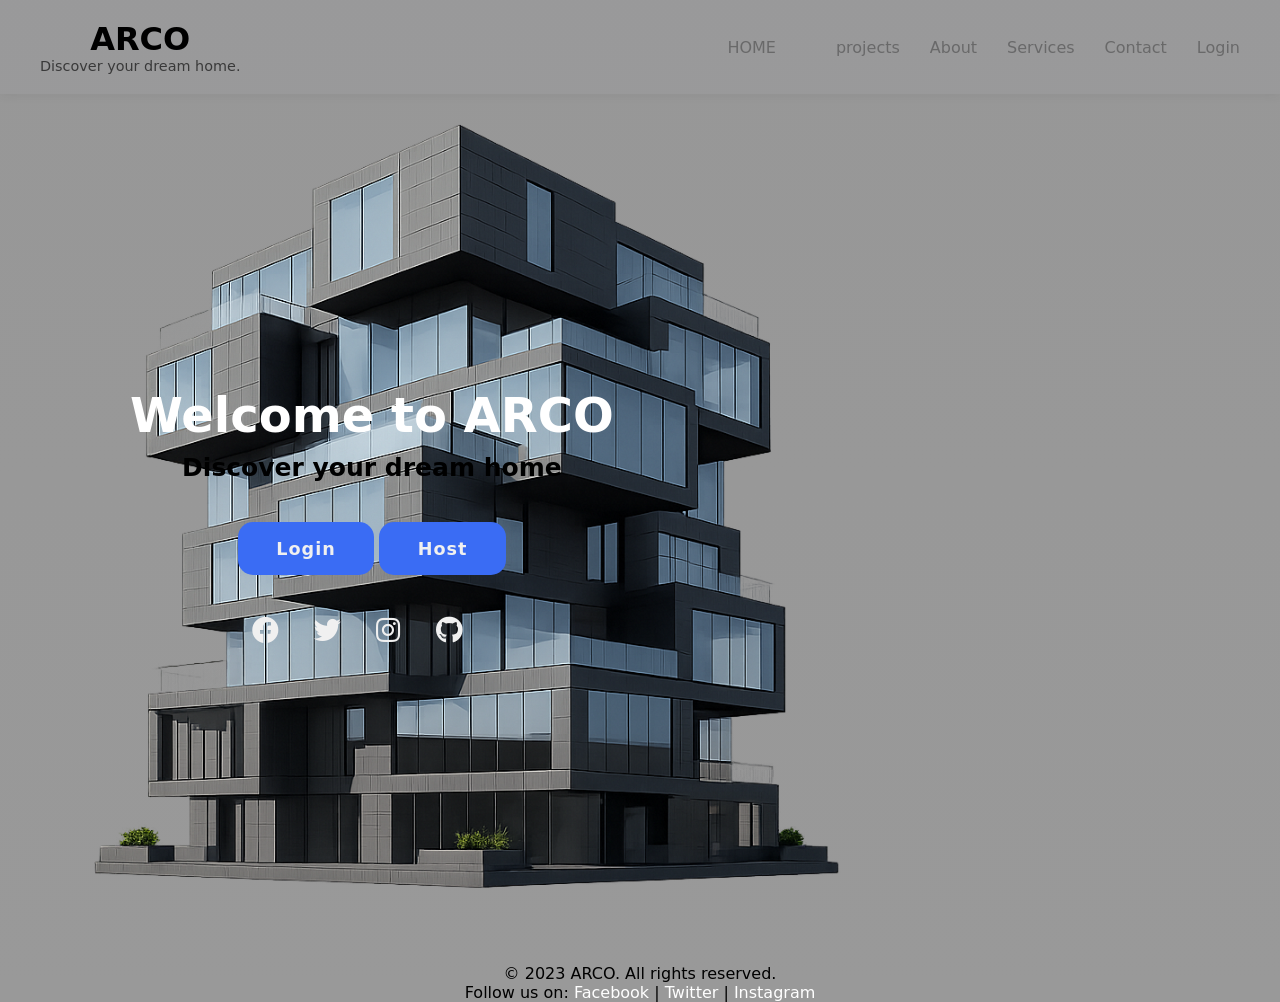
<file: index.html>
<!DOCTYPE html>
<html lang="en">
<head>
    <meta charset="UTF-8">
    <link rel="stylesheet" href="https://cdnjs.cloudflare.com/ajax/libs/font-awesome/5.15.4/css/all.min.css">
    <link rel="stylesheet" href="index.css">
    <title>ARCO</title>
</head>
  <body>

    <header>
        <div class="logo">
        <h1>ARCO</h1>
        <p>Discover your dream home.</p>
        </div>
        <nav>
        <a href="#" class="ARCO"></a>
        <ul>
            <li><a href="index.html">HOME</li>
            <li><a href="projects.html">projects</a></li>
            <li><a href="about1.html">About</a></li>
            <li><a href="services.html">Services</a></li>
            <li><a href="contact.html">Contact</a></li>
            <li><a href="login5.html">Login</a></li>
        </ul>
        </nav>
    </header>


     <section class="main">
        
         <div>
             <h2>Welcome to ARCO</h2>
             <h3>Discover your dream home</h3>
             <a href="login5.html" class="main-btm">Login</a>
             <a href="projects.html" class="main-btm">Host</a>
             <div class="social-icons">
                 <a href="#"><i class="fab fa-facebook"></i></a>
                 <a href="#"><i class="fab fa-twitter"></i></a>
                 <a href="#"><i class="fab fa-instagram"></i></a>
                 <a href="#"><i class="fab fa-github"></i></a>
             </div>
         </div>

     </section>
     <footer id="content">
            
                

                <p>&copy; 2023 ARCO. All rights reserved.</p>
                <p>Follow us on:
                    <a href="https://www.facebook.com/ARCO" target="_blank">Facebook</a> |
                    <a href="https://www.twitter.com/ARCO" target="_blank">Twitter</a> |
                    <a href="https://www.instagram.com/ARCO" target="_blank">Instagram</a>
                </p>
            
        </footer>

     

  </body>
</html>
</file>
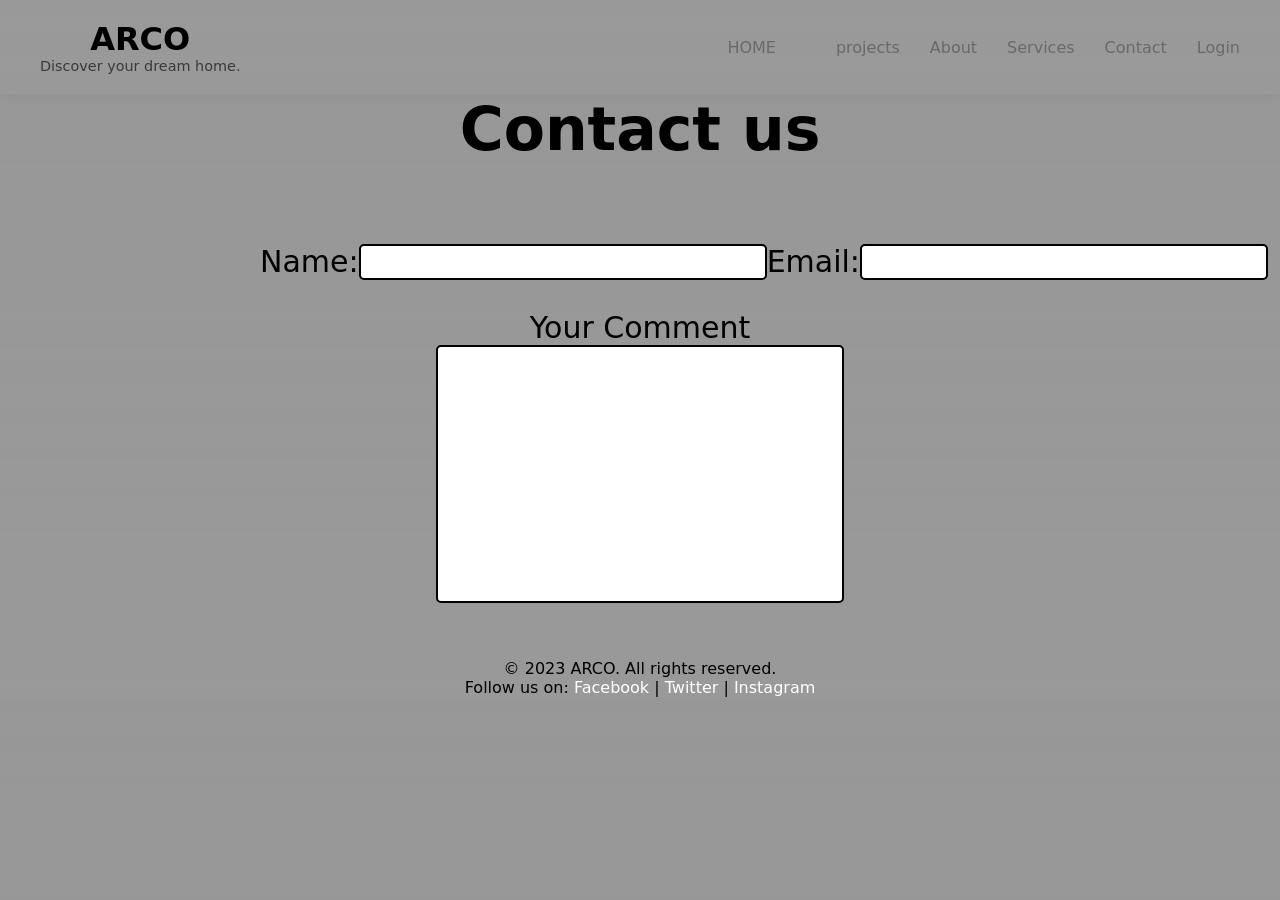
<file: contact.html>
<!DOCTYPE html>
<html>
  <head>
    <link rel="stylesheet" href="contact.css">

  </head>
  <body>
    <header>
        <div class="logo">
        <h1>ARCO</h1>
        <p>Discover your dream home.</p>
        </div>
        <nav>
        <a href="#" class="ARCO"></a>
        <ul>
            <li><a href="index.html">HOME</li>
            <li><a href="projects.html">projects</a></li>
            <li><a href="about1.html">About</a></li>
            <li><a href="services.html">Services</a></li>
            <li><a href="contact.html">Contact</a></li>
            <li><a href="login5.html">Login</a></li>
        </ul>
        </nav>
    </header>


    <form>
      <h1>Contact us</h1>
      <div class="content">
        <label>Name:</label>
        <input type="text" required>
        <label>Email:</label>
        <input type="email" required>
      </div>
      <legend>Your Comment</legend>
      <textarea ></textarea>
      <footer id="content">
                <p>&copy; 2023 ARCO. All rights reserved.</p>
                <p>Follow us on:
                    <a href="https://www.facebook.com/ARCO" target="_blank">Facebook</a> |
                    <a href="https://www.twitter.com/ARCO" target="_blank">Twitter</a> |
                    <a href="https://www.instagram.com/ARCO" target="_blank">Instagram</a>
                </p>
      </footer>

      
      
    </form>
  </body>
</html>
</file>
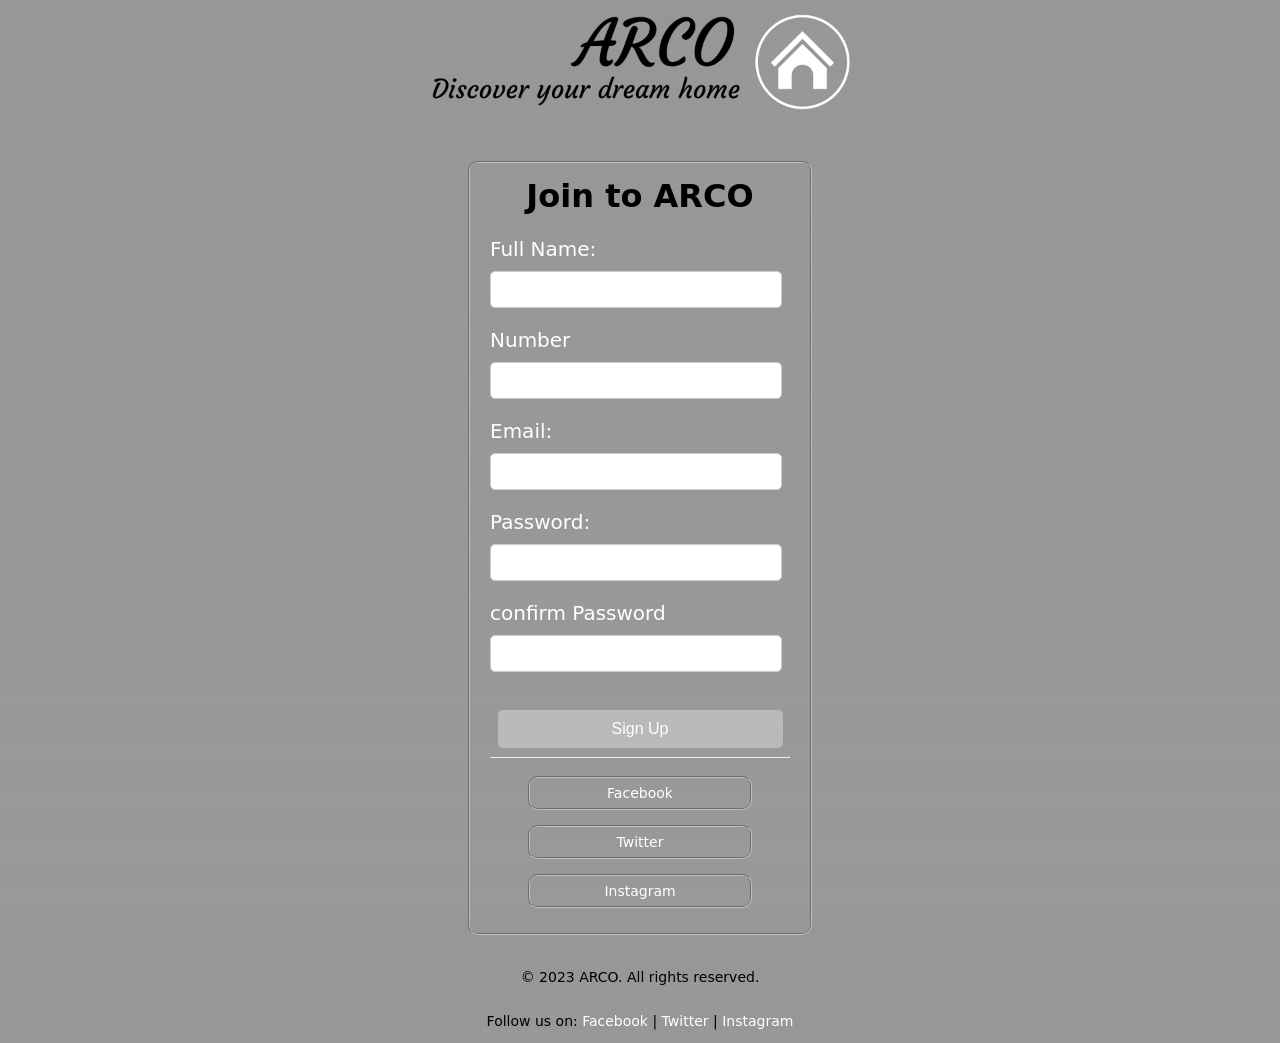
<file: create.html>
<!DOCTYPE html>
<html lang="en">
<head>
    <meta charset="UTF-8">
    <meta name="viewport" content="width=device-width, initial-scale=1.0">
    <title>ARCO</title>
    <link rel="stylesheet" href="Login.css">
</head>
<body>
    <header>
        <h1><img src="images/ARCO-logo-transparent.png" id="logo"></h1>
        <fieldset>
            <h1>Join to ARCO</h1>
            <form>
                <p>Full Name:</p>
                <input type="text" id="email" name="fullname" required>
                <p>Number</p>
                <input type="tel" id="email" name="number" required maxlength="11">
                <p>Email:</p>
                <input type="email" id="email" name="email" required>  
                <p>Password:</p>
                <input type="password" id="password" name="password" required>
                <p>confirm Password</p>
                <input type="password" id="password" name="confirmpassword" required><br><br>
                <input type="submit" value="Sign Up" id="SignIn">
                <hr>
            </form>
            <div>
                <fieldset>
                    <a href="https://www.facebook.com/ARCO" target="_blank">Facebook</a>
                </fieldset>
                <fieldset>
                    <a href="https://twitter.com/ARCO" target="_blank">Twitter</a>
                </fieldset>
                <fieldset>
                    <a href="https://www.instagram.com/ARCO" target="_blank">Instagram</a>
                </fieldset>  
                
            </div>
           

        </fieldset>
        
    </header>
    <footer id="content">
            
                

                <p>&copy; 2023 ARCO. All rights reserved.</p>
                <p>Follow us on:
                    <a href="https://www.facebook.com/ARCO" target="_blank">Facebook</a> |
                    <a href="https://www.twitter.com/ARCO" target="_blank">Twitter</a> |
                    <a href="https://www.instagram.com/ARCO" target="_blank">Instagram</a>
                </p>
           
    </footer>
</body>
</html>
</file>
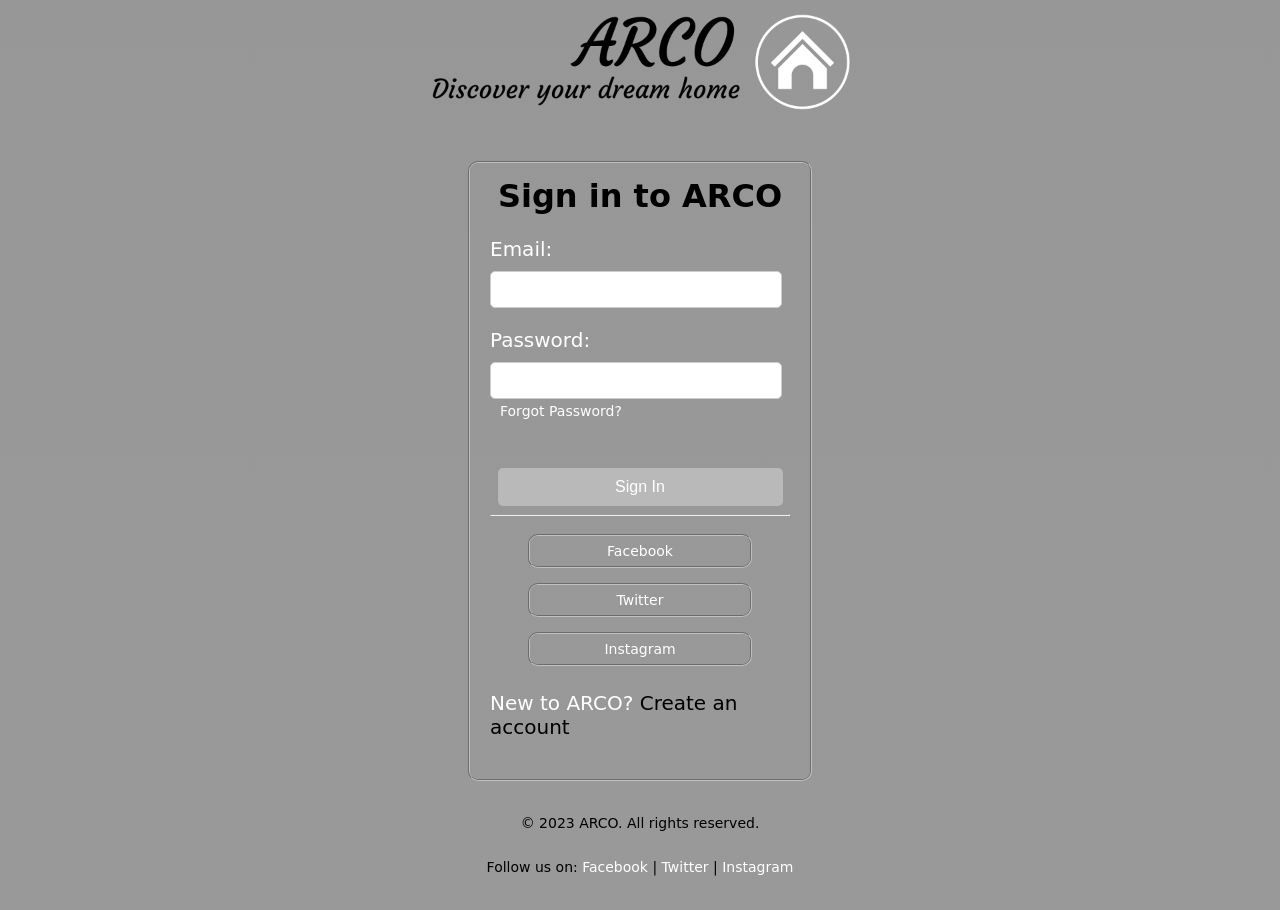
<file: login5.html>
<!DOCTYPE html>
<html lang="en">
<head>
    <meta charset="UTF-8">
    <meta name="viewport" content="width=device-width, initial-scale=1.0">
    <title>ARCO</title>
    <link rel="stylesheet" href="Login.css">
</head>
<body>
    <header>
        <h1><img src="images/ARCO-logo-transparent.png" id="logo"></h1>
        <fieldset>
            <h1>Sign in to ARCO</h1>
            <form>
                <p>Email:</p>
                <input type="email" id="email" name="email" required>  
                <p>Password:</p>
                <input type="password" id="password" name="password" required><br>
                <a href="#" id="Forgot">Forgot Password?</a><br>
                <input type="submit" value="Sign In" id="SignIn">
                <hr>
            </form>
            <div>
                <fieldset>
                    <a href="https://www.facebook.com/ARCO" target="_blank">Facebook</a>
                </fieldset>
                <fieldset>
                    <a href="https://twitter.com/ARCO" target="_blank">Twitter</a>
                </fieldset>
                <fieldset>
                    <a href="https://www.instagram.com/ARCO" target="_blank">Instagram</a>
                </fieldset>  
                
            </div>
            <p id="New">New to ARCO? <a href="create.html">Create an account</a></p>  

        </fieldset>
        
    </header>
    <footer id="content">
        <p>&copy; 2023 ARCO. All rights reserved.</p>
        <p>Follow us on:
            <a href="https://www.facebook.com/ARCO" target="_blank">Facebook</a> |
            <a href="https://www.twitter.com/ARCO" target="_blank">Twitter</a> |
            <a href="https://www.instagram.com/ARCO" target="_blank">Instagram</a>
        </p>
    </footer>
</body>
</html>
</file>
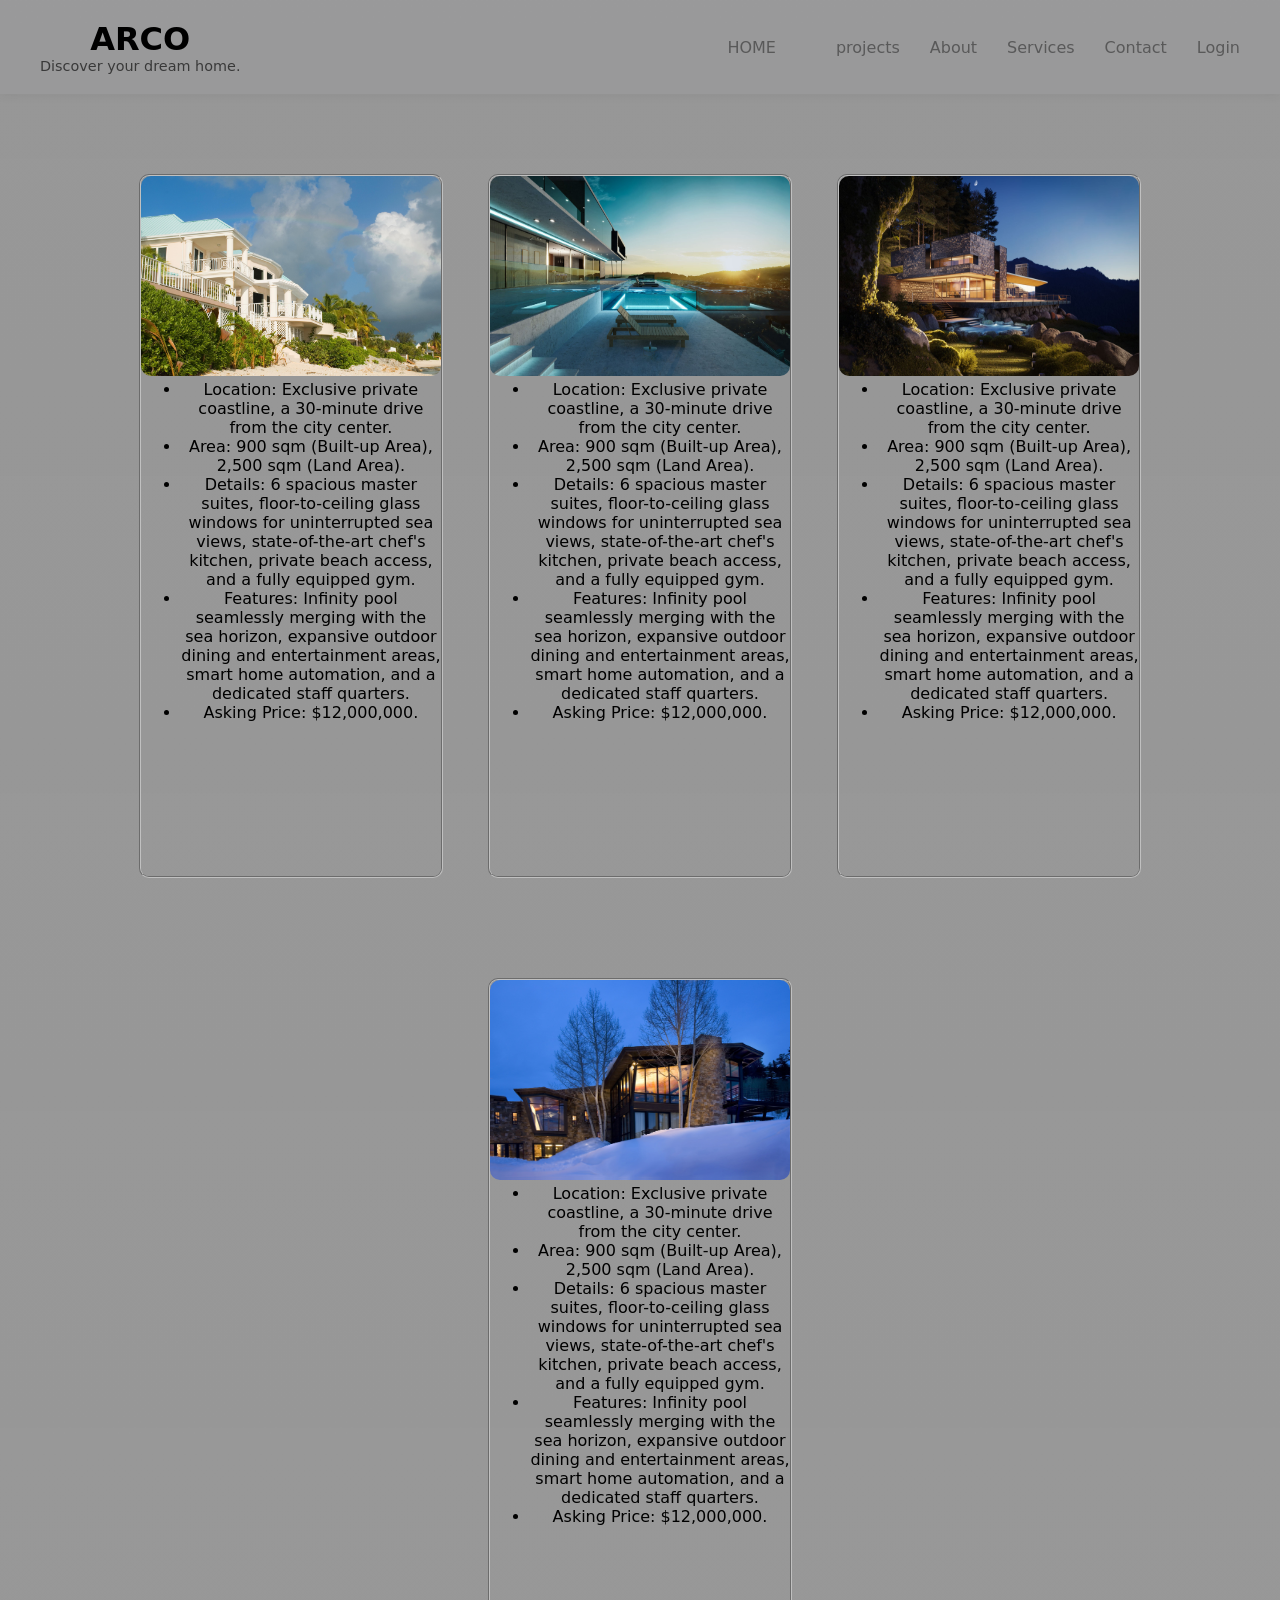
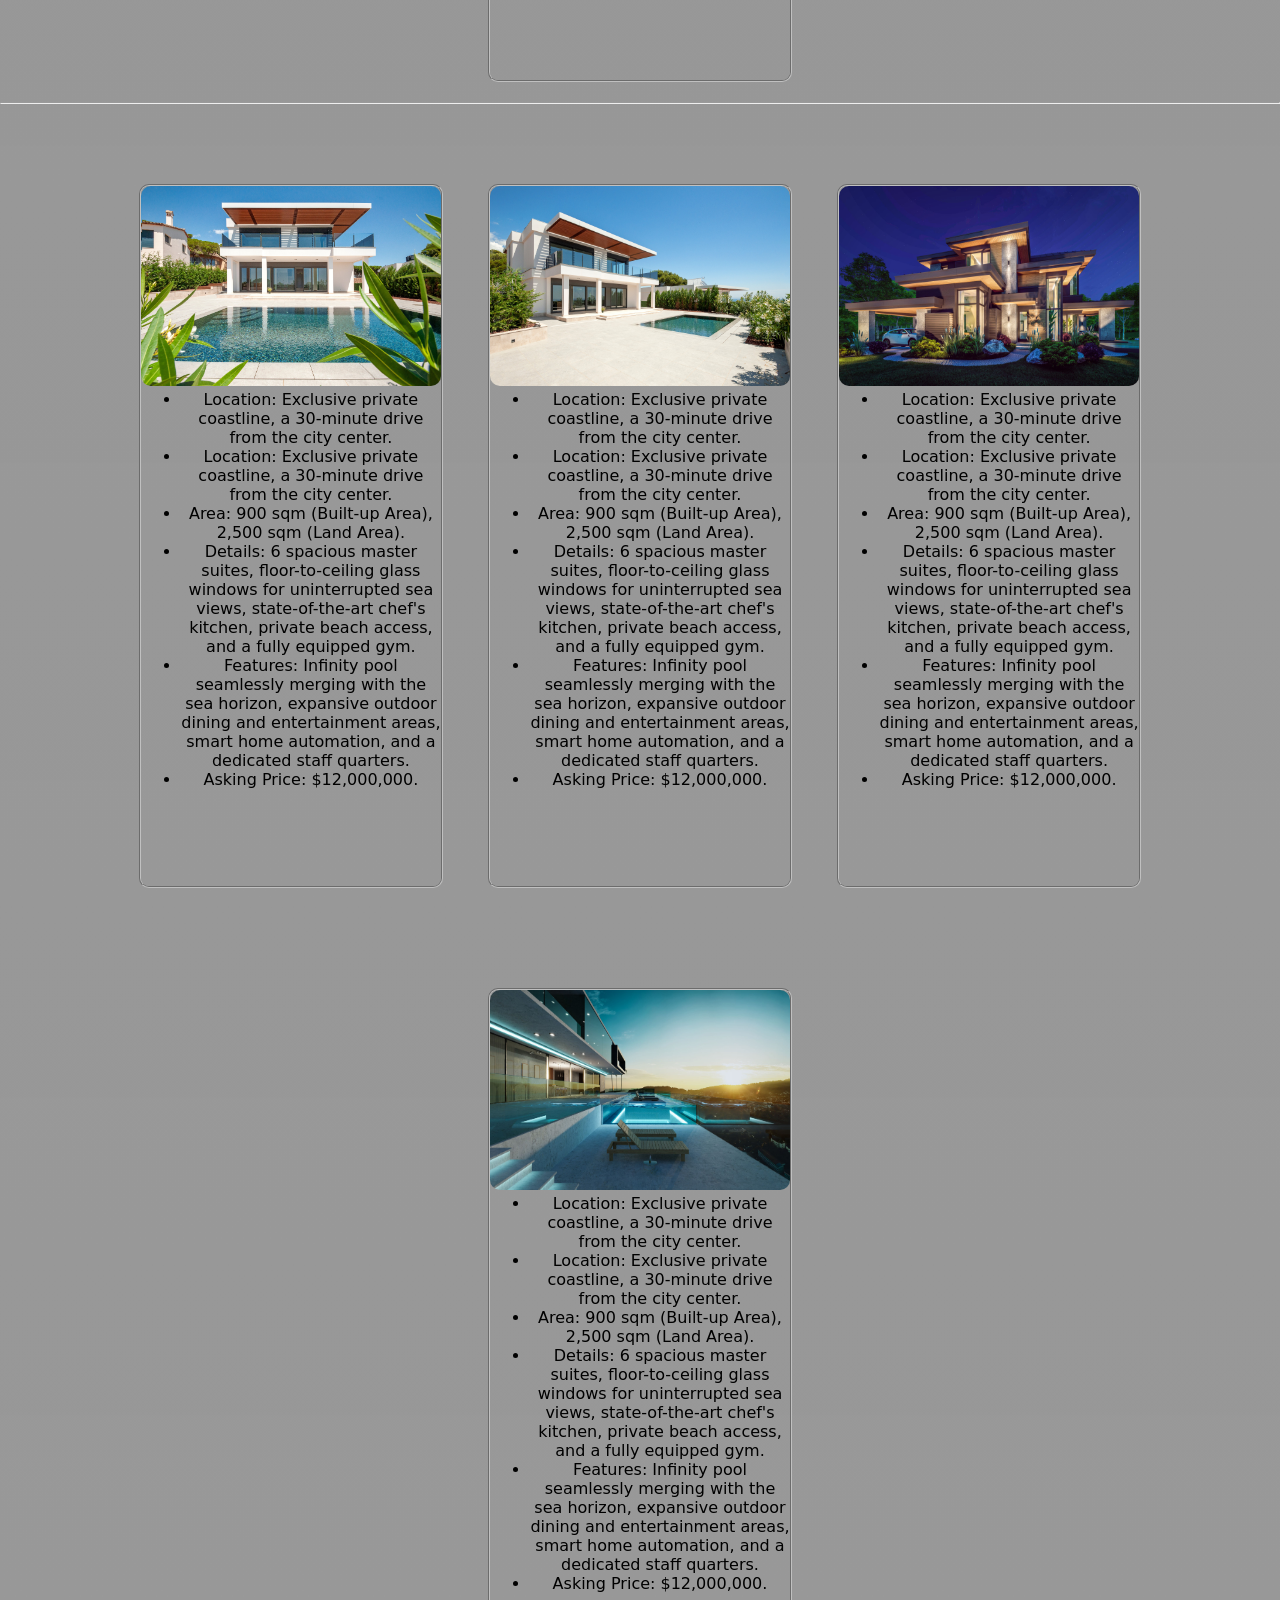
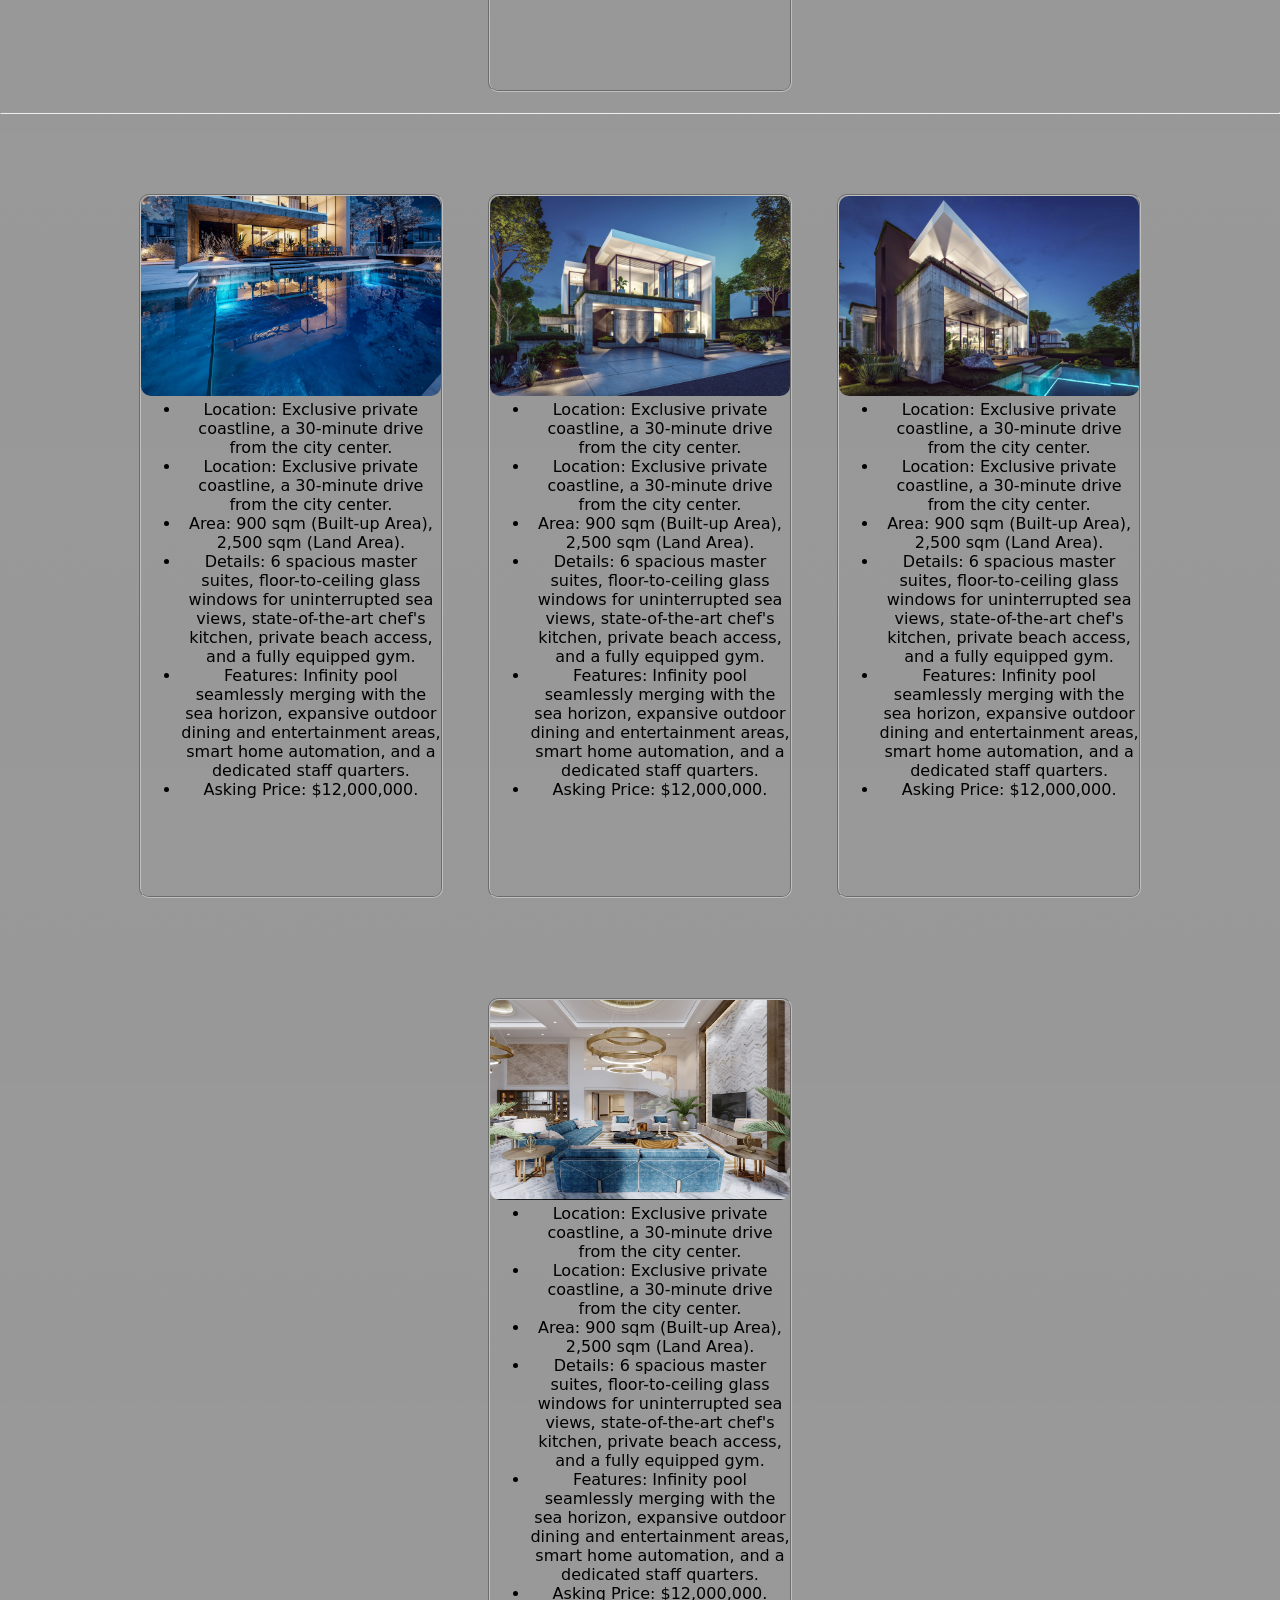
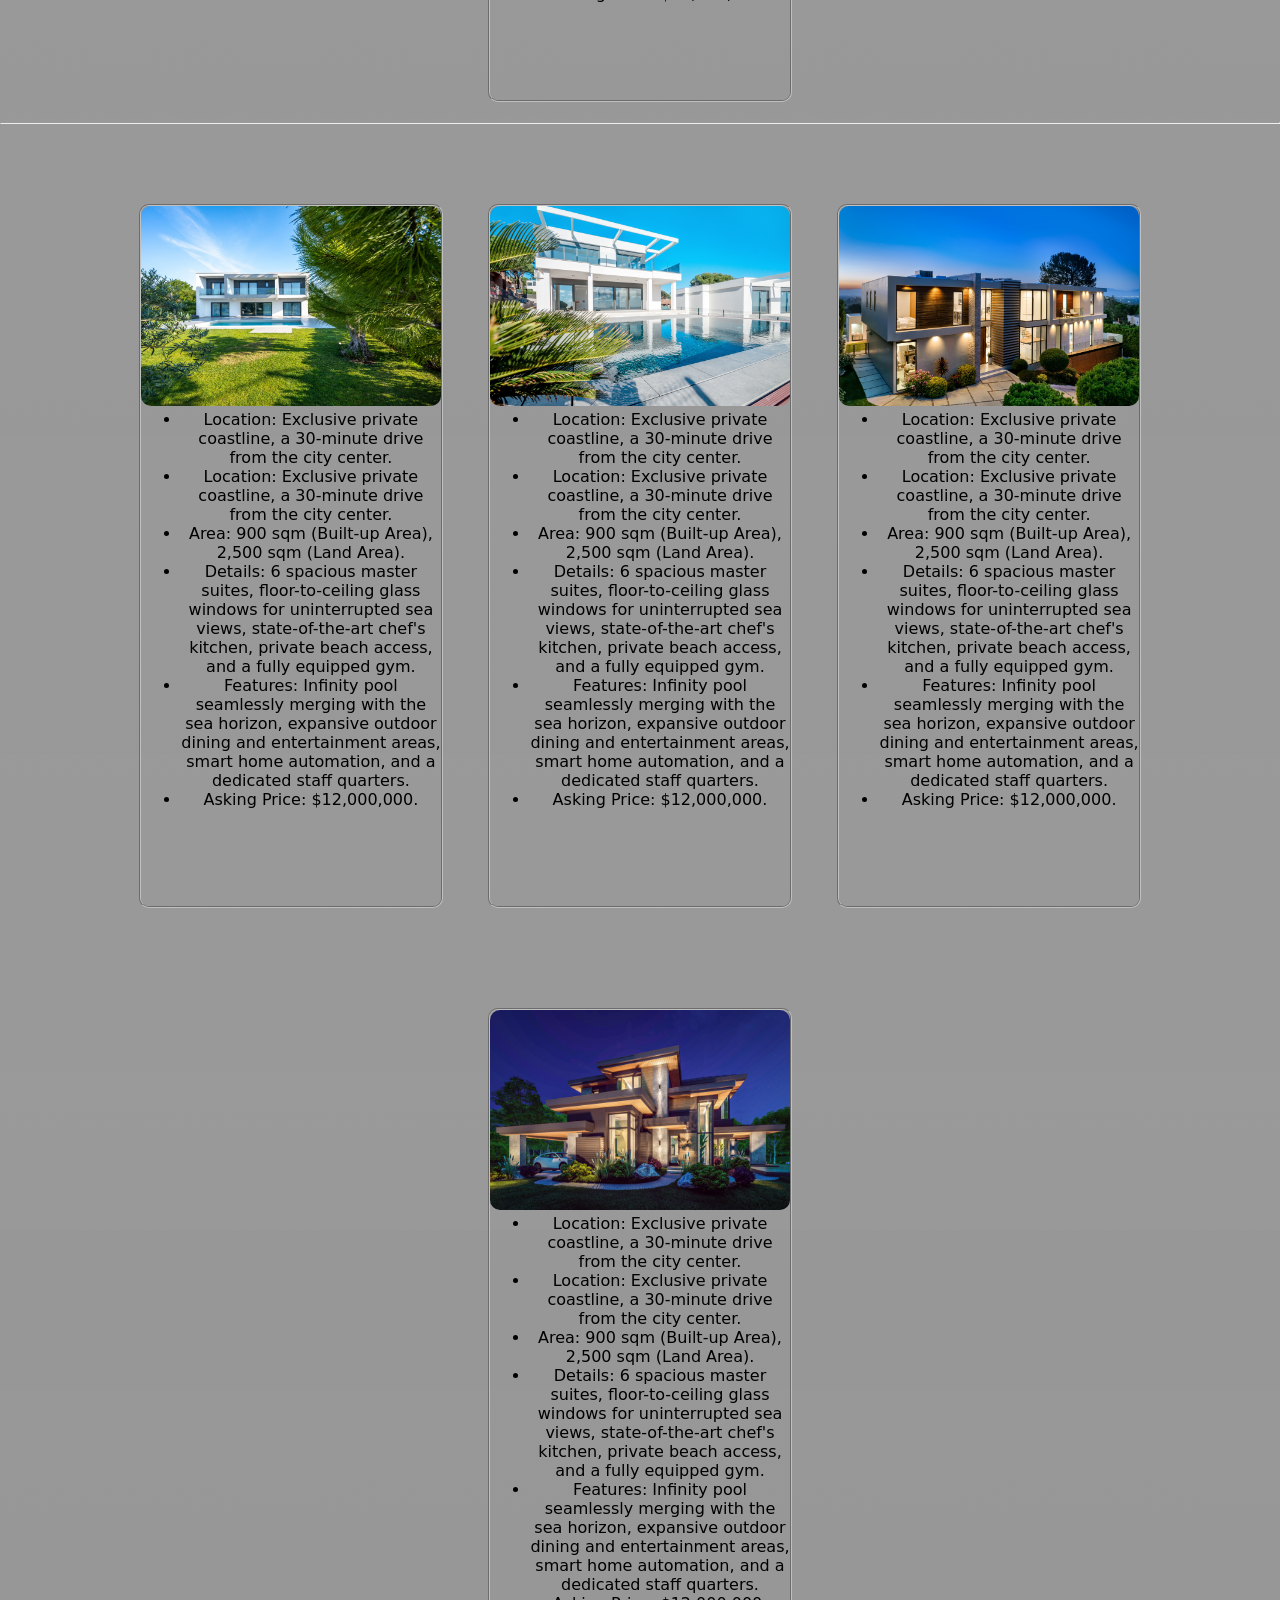
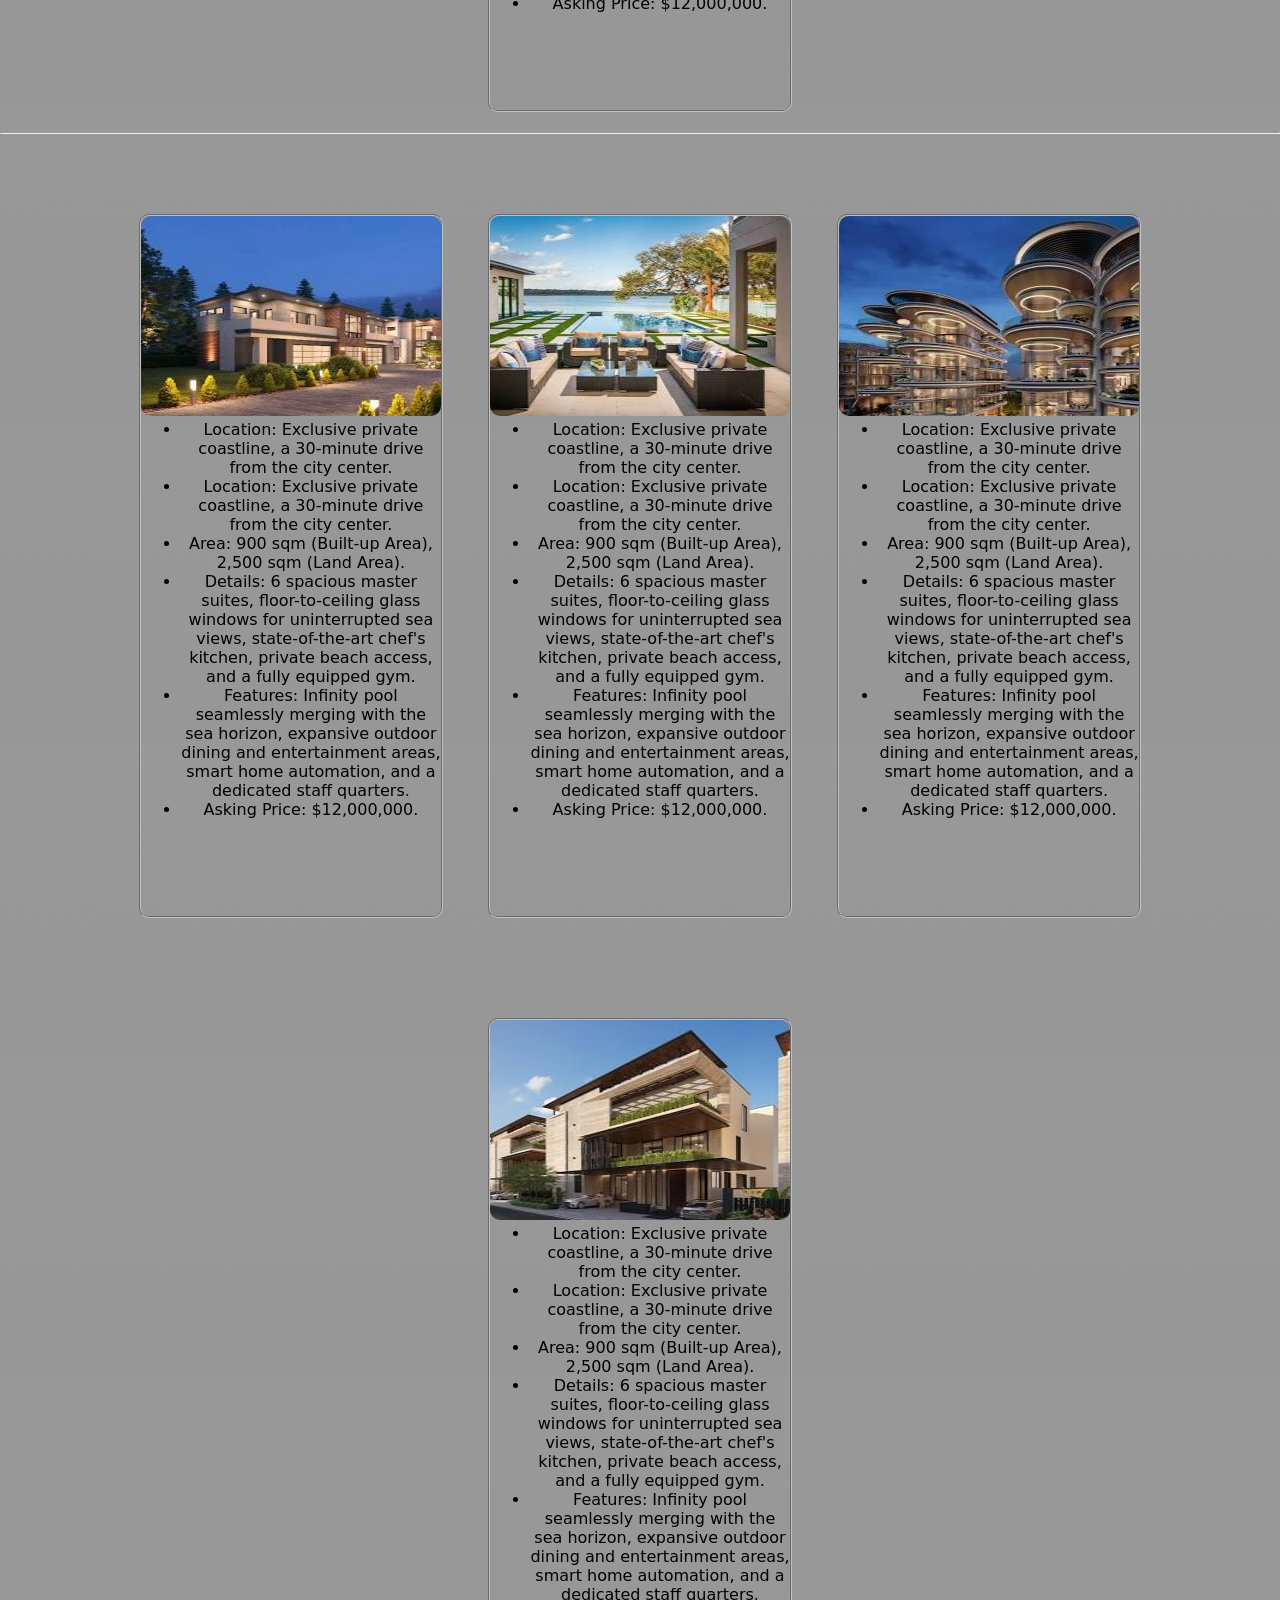
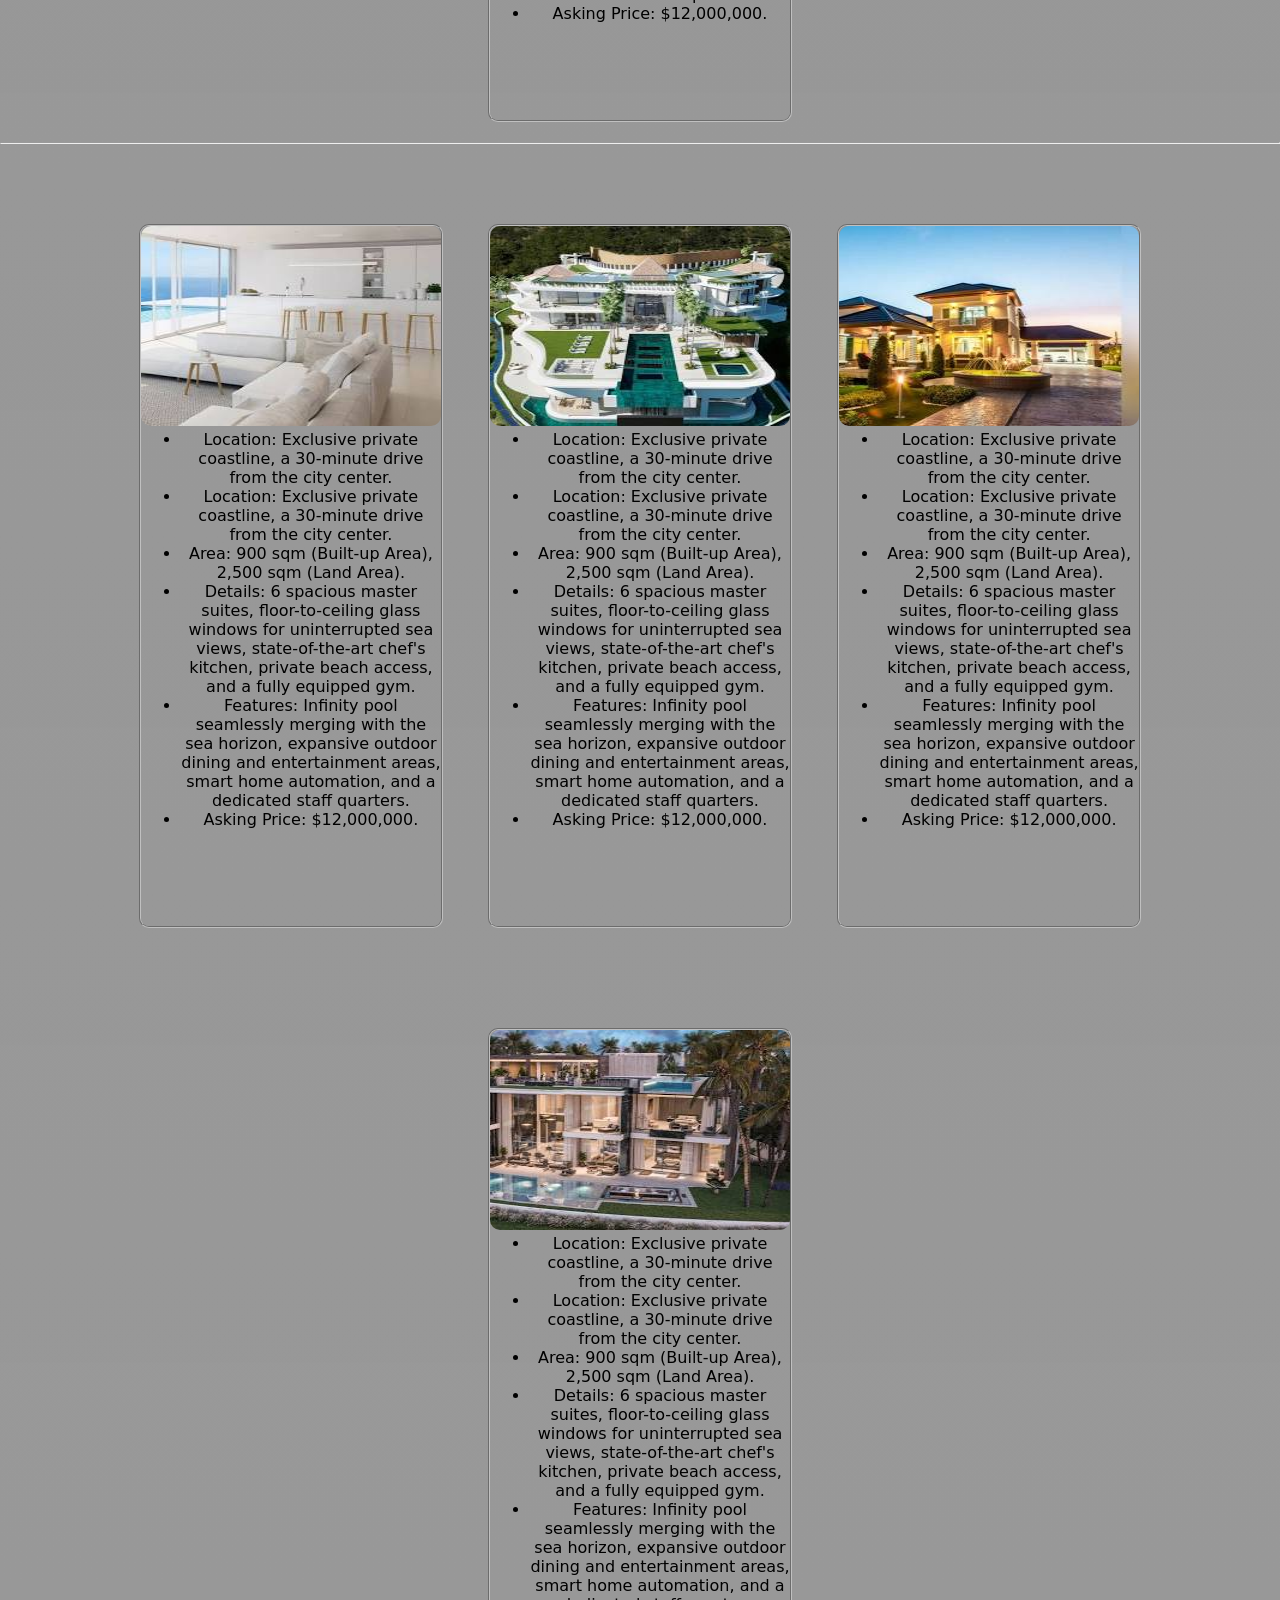
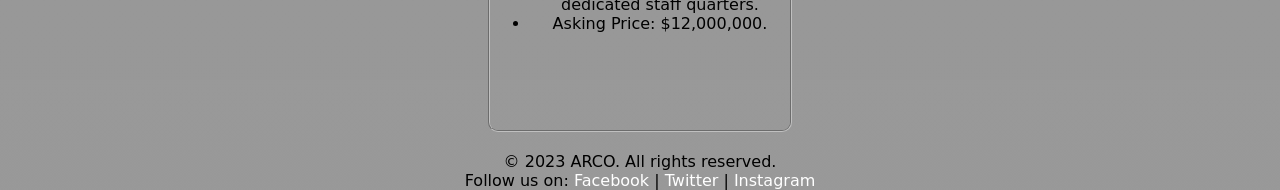
<file: projects.html>
<!DOCTYPE html>
<html>
    <head>
        <meta charset="UTF-8">
        <title>ARCO</title>
        <link rel="stylesheet" href="projects.css">
        <style></style>
    </head>
    <body>
       
        <header>
    <div class="logo">
      <h1>ARCO</h1>
      <p>Discover your dream home.</p>
    </div>
    <nav>
      <a href="#" class="ARCO"></a>
      <ul>
        <li><a href="index.html">HOME</li>
        <li><a href="projects.html">projects</a></li>
        <li><a href="about1.html">About</a></li>
        <li><a href="services.html">Services</a></li>
        <li><a href="contact.html">Contact</a></li>
        <li><a href="login5.html">Login</a></li>
      </ul>
    </nav>
  </header>
        
        <div >
            <fieldset>
                <img src="images/licensed-image (1).jpg"  alt="gg">
                <ul>
                
                    <li>Location: Exclusive private coastline, a 30-minute drive from the city center.</li>
                    <li>Area: 900 sqm (Built-up Area), 2,500 sqm (Land Area).</li>
                    <li>Details: 6 spacious master suites, floor-to-ceiling glass windows for uninterrupted sea views, state-of-the-art chef's kitchen, private beach access, and a fully equipped gym.</li>
                    <li>Features: Infinity pool seamlessly merging with the sea horizon, expansive outdoor dining and entertainment areas, smart home automation, and a dedicated staff quarters.</li>
                    <li>Asking Price: $12,000,000.</li>
                </ul>
            </fieldset>
            <fieldset>
                <img src="images/licensed-image (8).jpg"  alt="hh">
                <ul>
                    
                    <li>Location: Exclusive private coastline, a 30-minute drive from the city center.</li>
                    <li>Area: 900 sqm (Built-up Area), 2,500 sqm (Land Area).</li>
                    <li>Details: 6 spacious master suites, floor-to-ceiling glass windows for uninterrupted sea views, state-of-the-art chef's kitchen, private beach access, and a fully equipped gym.</li>
                    <li>Features: Infinity pool seamlessly merging with the sea horizon, expansive outdoor dining and entertainment areas, smart home automation, and a dedicated staff quarters.</li>
                    <li>Asking Price: $12,000,000.</li>
                </ul>
            </fieldset>
            <fieldset>
                <img src="images/licensed-image (3).jpg"  alt="gg">
                <ul>
                
                    <li>Location: Exclusive private coastline, a 30-minute drive from the city center.</li>
                    <li>Area: 900 sqm (Built-up Area), 2,500 sqm (Land Area).</li>
                    <li>Details: 6 spacious master suites, floor-to-ceiling glass windows for uninterrupted sea views, state-of-the-art chef's kitchen, private beach access, and a fully equipped gym.</li>
                    <li>Features: Infinity pool seamlessly merging with the sea horizon, expansive outdoor dining and entertainment areas, smart home automation, and a dedicated staff quarters.</li>
                    <li>Asking Price: $12,000,000.</li>
                </ul>
            </fieldset>
            <fieldset>
                <img src="images/licensed-image (4).jpg"  alt="hh">
                <ul>
                    <li>Location: Exclusive private coastline, a 30-minute drive from the city center.</li>
                    <li>Area: 900 sqm (Built-up Area), 2,500 sqm (Land Area).</li>
                    <li>Details: 6 spacious master suites, floor-to-ceiling glass windows for uninterrupted sea views, state-of-the-art chef's kitchen, private beach access, and a fully equipped gym.</li>
                    <li>Features: Infinity pool seamlessly merging with the sea horizon, expansive outdoor dining and entertainment areas, smart home automation, and a dedicated staff quarters.</li>
                    <li>Asking Price: $12,000,000.</li>
                </ul>
            </fieldset><hr>
             <fieldset>
                <img src="images/licensed-image (5).jpg"  alt="gg">
                <ul>
                    <li>Location: Exclusive private coastline, a 30-minute drive from the city center.</li>
                    <li>Location: Exclusive private coastline, a 30-minute drive from the city center.</li>
                    <li>Area: 900 sqm (Built-up Area), 2,500 sqm (Land Area).</li>
                    <li>Details: 6 spacious master suites, floor-to-ceiling glass windows for uninterrupted sea views, state-of-the-art chef's kitchen, private beach access, and a fully equipped gym.</li>
                    <li>Features: Infinity pool seamlessly merging with the sea horizon, expansive outdoor dining and entertainment areas, smart home automation, and a dedicated staff quarters.</li>
                    <li>Asking Price: $12,000,000.</li>
                </ul>
            </fieldset>
            
            <fieldset>
                <img src="images/licensed-image (6).jpg"  alt="gg">
                <ul>
                    <li>Location: Exclusive private coastline, a 30-minute drive from the city center.</li>
                    <li>Location: Exclusive private coastline, a 30-minute drive from the city center.</li>
                    <li>Area: 900 sqm (Built-up Area), 2,500 sqm (Land Area).</li>
                    <li>Details: 6 spacious master suites, floor-to-ceiling glass windows for uninterrupted sea views, state-of-the-art chef's kitchen, private beach access, and a fully equipped gym.</li>
                    <li>Features: Infinity pool seamlessly merging with the sea horizon, expansive outdoor dining and entertainment areas, smart home automation, and a dedicated staff quarters.</li>
                    <li>Asking Price: $12,000,000.</li>
                </ul>
            </fieldset>
            <fieldset>
                <img src="images/licensed-image (16).jpg"  alt="hh">
                <ul>
                    <li>Location: Exclusive private coastline, a 30-minute drive from the city center.</li>
                    <li>Location: Exclusive private coastline, a 30-minute drive from the city center.</li>
                    <li>Area: 900 sqm (Built-up Area), 2,500 sqm (Land Area).</li>
                    <li>Details: 6 spacious master suites, floor-to-ceiling glass windows for uninterrupted sea views, state-of-the-art chef's kitchen, private beach access, and a fully equipped gym.</li>
                    <li>Features: Infinity pool seamlessly merging with the sea horizon, expansive outdoor dining and entertainment areas, smart home automation, and a dedicated staff quarters.</li>
                    <li>Asking Price: $12,000,000.</li>
                </ul>
            </fieldset>
            <fieldset>
                <img src="images/licensed-image (8).jpg"  alt="gg">
                <ul>
                    <li>Location: Exclusive private coastline, a 30-minute drive from the city center.</li>
                    <li>Location: Exclusive private coastline, a 30-minute drive from the city center.</li>
                    <li>Area: 900 sqm (Built-up Area), 2,500 sqm (Land Area).</li>
                    <li>Details: 6 spacious master suites, floor-to-ceiling glass windows for uninterrupted sea views, state-of-the-art chef's kitchen, private beach access, and a fully equipped gym.</li>
                    <li>Features: Infinity pool seamlessly merging with the sea horizon, expansive outdoor dining and entertainment areas, smart home automation, and a dedicated staff quarters.</li>
                    <li>Asking Price: $12,000,000.</li>
                </ul>
            </fieldset><hr>
            <fieldset>
                <img src="images/licensed-image (9).jpg"  alt="hh">
                <ul>
                    <li>Location: Exclusive private coastline, a 30-minute drive from the city center.</li>
                    <li>Location: Exclusive private coastline, a 30-minute drive from the city center.</li>
                    <li>Area: 900 sqm (Built-up Area), 2,500 sqm (Land Area).</li>
                    <li>Details: 6 spacious master suites, floor-to-ceiling glass windows for uninterrupted sea views, state-of-the-art chef's kitchen, private beach access, and a fully equipped gym.</li>
                    <li>Features: Infinity pool seamlessly merging with the sea horizon, expansive outdoor dining and entertainment areas, smart home automation, and a dedicated staff quarters.</li>
                    <li>Asking Price: $12,000,000.</li>
                </ul>
            </fieldset>
            <fieldset>
                <img src="images/licensed-image (10).jpg"  alt="gg">
                <ul>
                    <li>Location: Exclusive private coastline, a 30-minute drive from the city center.</li>
                    <li>Location: Exclusive private coastline, a 30-minute drive from the city center.</li>
                    <li>Area: 900 sqm (Built-up Area), 2,500 sqm (Land Area).</li>
                    <li>Details: 6 spacious master suites, floor-to-ceiling glass windows for uninterrupted sea views, state-of-the-art chef's kitchen, private beach access, and a fully equipped gym.</li>
                    <li>Features: Infinity pool seamlessly merging with the sea horizon, expansive outdoor dining and entertainment areas, smart home automation, and a dedicated staff quarters.</li>
                    <li>Asking Price: $12,000,000.</li>
                </ul>

            </fieldset>
            <fieldset>
                <img src="images/licensed-image (11).jpg"  alt="hh">
                <ul>
                    <li>Location: Exclusive private coastline, a 30-minute drive from the city center.</li>
                    <li>Location: Exclusive private coastline, a 30-minute drive from the city center.</li>
                    <li>Area: 900 sqm (Built-up Area), 2,500 sqm (Land Area).</li>
                    <li>Details: 6 spacious master suites, floor-to-ceiling glass windows for uninterrupted sea views, state-of-the-art chef's kitchen, private beach access, and a fully equipped gym.</li>
                    <li>Features: Infinity pool seamlessly merging with the sea horizon, expansive outdoor dining and entertainment areas, smart home automation, and a dedicated staff quarters.</li>
                    <li>Asking Price: $12,000,000.</li>
                </ul>
            </fieldset>
            <fieldset>
                <img src="images/licensed-image (12).jpg"  alt="gg">
                <ul>
                    <li>Location: Exclusive private coastline, a 30-minute drive from the city center.</li>
                    <li>Location: Exclusive private coastline, a 30-minute drive from the city center.</li>
                    <li>Area: 900 sqm (Built-up Area), 2,500 sqm (Land Area).</li>
                    <li>Details: 6 spacious master suites, floor-to-ceiling glass windows for uninterrupted sea views, state-of-the-art chef's kitchen, private beach access, and a fully equipped gym.</li>
                    <li>Features: Infinity pool seamlessly merging with the sea horizon, expansive outdoor dining and entertainment areas, smart home automation, and a dedicated staff quarters.</li>
                    <li>Asking Price: $12,000,000.</li>
                </ul>
            </fieldset><hr>
            <fieldset>
                <img src="images/licensed-image (13).jpg"  alt="hh">
                <ul>
                    <li>Location: Exclusive private coastline, a 30-minute drive from the city center.</li>
                    <li>Location: Exclusive private coastline, a 30-minute drive from the city center.</li>
                    <li>Area: 900 sqm (Built-up Area), 2,500 sqm (Land Area).</li>
                    <li>Details: 6 spacious master suites, floor-to-ceiling glass windows for uninterrupted sea views, state-of-the-art chef's kitchen, private beach access, and a fully equipped gym.</li>
                    <li>Features: Infinity pool seamlessly merging with the sea horizon, expansive outdoor dining and entertainment areas, smart home automation, and a dedicated staff quarters.</li>
                    <li>Asking Price: $12,000,000.</li>
                </ul>
            </fieldset>
            <fieldset>
                <img src="images/licensed-image (14).jpg"  alt="gg">
                <ul>
                    <li>Location: Exclusive private coastline, a 30-minute drive from the city center.</li>
                    <li>Location: Exclusive private coastline, a 30-minute drive from the city center.</li>
                    <li>Area: 900 sqm (Built-up Area), 2,500 sqm (Land Area).</li>
                    <li>Details: 6 spacious master suites, floor-to-ceiling glass windows for uninterrupted sea views, state-of-the-art chef's kitchen, private beach access, and a fully equipped gym.</li>
                    <li>Features: Infinity pool seamlessly merging with the sea horizon, expansive outdoor dining and entertainment areas, smart home automation, and a dedicated staff quarters.</li>
                    <li>Asking Price: $12,000,000.</li>
                </ul>
            </fieldset>
            <fieldset>
                <img src="images/licensed-image (15).jpg"  alt="hh">
                <ul>
                    <li>Location: Exclusive private coastline, a 30-minute drive from the city center.</li>
                    <li>Location: Exclusive private coastline, a 30-minute drive from the city center.</li>
                    <li>Area: 900 sqm (Built-up Area), 2,500 sqm (Land Area).</li>
                    <li>Details: 6 spacious master suites, floor-to-ceiling glass windows for uninterrupted sea views, state-of-the-art chef's kitchen, private beach access, and a fully equipped gym.</li>
                    <li>Features: Infinity pool seamlessly merging with the sea horizon, expansive outdoor dining and entertainment areas, smart home automation, and a dedicated staff quarters.</li>
                    <li>Asking Price: $12,000,000.</li>
                </ul>
            </fieldset>
            <fieldset>
                <img src="images/licensed-image (16).jpg"  alt="gg">
                <ul>
                    <li>Location: Exclusive private coastline, a 30-minute drive from the city center.</li>
                    <li>Location: Exclusive private coastline, a 30-minute drive from the city center.</li>
                    <li>Area: 900 sqm (Built-up Area), 2,500 sqm (Land Area).</li>
                    <li>Details: 6 spacious master suites, floor-to-ceiling glass windows for uninterrupted sea views, state-of-the-art chef's kitchen, private beach access, and a fully equipped gym.</li>
                    <li>Features: Infinity pool seamlessly merging with the sea horizon, expansive outdoor dining and entertainment areas, smart home automation, and a dedicated staff quarters.</li>
                    <li>Asking Price: $12,000,000.</li>
                </ul>
            </fieldset><hr>
            <fieldset>
                <img src="images/images 17.jpg"  alt="hh">
                <ul>
                    <li>Location: Exclusive private coastline, a 30-minute drive from the city center.</li>
                    <li>Location: Exclusive private coastline, a 30-minute drive from the city center.</li>
                    <li>Area: 900 sqm (Built-up Area), 2,500 sqm (Land Area).</li>
                    <li>Details: 6 spacious master suites, floor-to-ceiling glass windows for uninterrupted sea views, state-of-the-art chef's kitchen, private beach access, and a fully equipped gym.</li>
                    <li>Features: Infinity pool seamlessly merging with the sea horizon, expansive outdoor dining and entertainment areas, smart home automation, and a dedicated staff quarters.</li>
                    <li>Asking Price: $12,000,000.</li>
                </ul>
            </fieldset>
            <fieldset>
                <img src="images/images18.jpg"  alt="gg">
                <ul>
                    <li>Location: Exclusive private coastline, a 30-minute drive from the city center.</li>
                    <li>Location: Exclusive private coastline, a 30-minute drive from the city center.</li>
                    <li>Area: 900 sqm (Built-up Area), 2,500 sqm (Land Area).</li>
                    <li>Details: 6 spacious master suites, floor-to-ceiling glass windows for uninterrupted sea views, state-of-the-art chef's kitchen, private beach access, and a fully equipped gym.</li>
                    <li>Features: Infinity pool seamlessly merging with the sea horizon, expansive outdoor dining and entertainment areas, smart home automation, and a dedicated staff quarters.</li>
                    <li>Asking Price: $12,000,000.</li>
                </ul>
            </fieldset>
            <fieldset>
                <img src="images/images19.jpg"  alt="hh">
                <ul>
                    <li>Location: Exclusive private coastline, a 30-minute drive from the city center.</li>
                    <li>Location: Exclusive private coastline, a 30-minute drive from the city center.</li>
                    <li>Area: 900 sqm (Built-up Area), 2,500 sqm (Land Area).</li>
                    <li>Details: 6 spacious master suites, floor-to-ceiling glass windows for uninterrupted sea views, state-of-the-art chef's kitchen, private beach access, and a fully equipped gym.</li>
                    <li>Features: Infinity pool seamlessly merging with the sea horizon, expansive outdoor dining and entertainment areas, smart home automation, and a dedicated staff quarters.</li>
                    <li>Asking Price: $12,000,000.</li>
                </ul>
            </fieldset>
            <fieldset>
                <img src="images/images20.jpg"  alt="gg">
                <ul>
                    <li>Location: Exclusive private coastline, a 30-minute drive from the city center.</li>
                    <li>Location: Exclusive private coastline, a 30-minute drive from the city center.</li>
                    <li>Area: 900 sqm (Built-up Area), 2,500 sqm (Land Area).</li>
                    <li>Details: 6 spacious master suites, floor-to-ceiling glass windows for uninterrupted sea views, state-of-the-art chef's kitchen, private beach access, and a fully equipped gym.</li>
                    <li>Features: Infinity pool seamlessly merging with the sea horizon, expansive outdoor dining and entertainment areas, smart home automation, and a dedicated staff quarters.</li>
                    <li>Asking Price: $12,000,000.</li>
                </ul>
            </fieldset><hr>
            <fieldset>
                <img src="images/images21.jpg"  alt="hh">
                <ul>
                    <li>Location: Exclusive private coastline, a 30-minute drive from the city center.</li> 
                    <li>Location: Exclusive private coastline, a 30-minute drive from the city center.</li>
                    <li>Area: 900 sqm (Built-up Area), 2,500 sqm (Land Area).</li>
                    <li>Details: 6 spacious master suites, floor-to-ceiling glass windows for uninterrupted sea views, state-of-the-art chef's kitchen, private beach access, and a fully equipped gym.</li>
                    <li>Features: Infinity pool seamlessly merging with the sea horizon, expansive outdoor dining and entertainment areas, smart home automation, and a dedicated staff quarters.</li>
                    <li>Asking Price: $12,000,000.</li>
                </ul>
            </fieldset>
            <fieldset>
                <img src="images/images22.jpg"  alt="hh">
                <ul>
                    <li>Location: Exclusive private coastline, a 30-minute drive from the city center.</li> 
                    <li>Location: Exclusive private coastline, a 30-minute drive from the city center.</li>
                    <li>Area: 900 sqm (Built-up Area), 2,500 sqm (Land Area).</li>
                    <li>Details: 6 spacious master suites, floor-to-ceiling glass windows for uninterrupted sea views, state-of-the-art chef's kitchen, private beach access, and a fully equipped gym.</li>
                    <li>Features: Infinity pool seamlessly merging with the sea horizon, expansive outdoor dining and entertainment areas, smart home automation, and a dedicated staff quarters.</li>
                    <li>Asking Price: $12,000,000.</li>
                </ul>
            </fieldset>
            <fieldset>
                <img src="images/images23.jpg"  alt="hh">
                <ul>
                    <li>Location: Exclusive private coastline, a 30-minute drive from the city center.</li>
                    <li>Location: Exclusive private coastline, a 30-minute drive from the city center.</li>
                    <li>Area: 900 sqm (Built-up Area), 2,500 sqm (Land Area).</li>
                    <li>Details: 6 spacious master suites, floor-to-ceiling glass windows for uninterrupted sea views, state-of-the-art chef's kitchen, private beach access, and a fully equipped gym.</li>
                    <li>Features: Infinity pool seamlessly merging with the sea horizon, expansive outdoor dining and entertainment areas, smart home automation, and a dedicated staff quarters.</li>
                    <li>Asking Price: $12,000,000.</li>
                </ul>
            </fieldset>
            <fieldset>
                <img src="images/images24.jpg"  alt="hh">
                <ul>
                    <li>Location: Exclusive private coastline, a 30-minute drive from the city center.</li>
                    <li>Location: Exclusive private coastline, a 30-minute drive from the city center.</li>
                    <li>Area: 900 sqm (Built-up Area), 2,500 sqm (Land Area).</li>
                    <li>Details: 6 spacious master suites, floor-to-ceiling glass windows for uninterrupted sea views, state-of-the-art chef's kitchen, private beach access, and a fully equipped gym.</li>
                    <li>Features: Infinity pool seamlessly merging with the sea horizon, expansive outdoor dining and entertainment areas, smart home automation, and a dedicated staff quarters.</li>
                    <li>Asking Price: $12,000,000.</li>
                </ul>
            </fieldset>

           
        </div>
        <footer id="content">
            
                

                <p>&copy; 2023 ARCO. All rights reserved.</p>
                <p>Follow us on:
                    <a href="https://www.facebook.com/ARCO" target="_blank">Facebook</a> |
                    <a href="https://www.twitter.com/ARCO" target="_blank">Twitter</a> |
                    <a href="https://www.instagram.com/ARCO" target="_blank">Instagram</a>
                </p>
            
        </footer>
        
    </body>

</html>
</file>
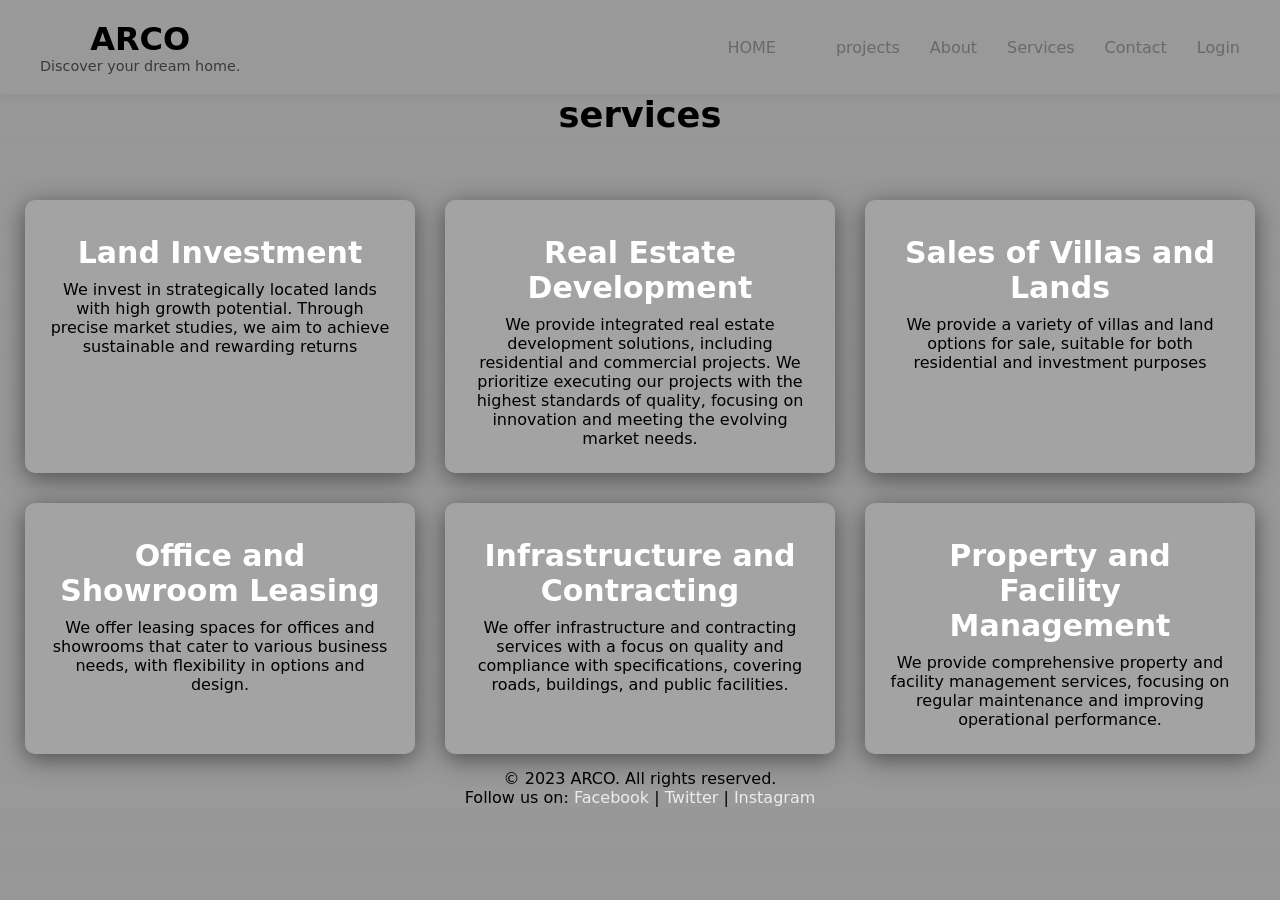
<file: services.html>
<!DOCTYPE html>
<html lang="en">
<head>
    <meta charset="UTF-8">
    <title>Title</title>
    <link rel="stylesheet" href="services.css"> 
</head>
<body>
    <header>
    <div class="logo">
      <h1>ARCO</h1>
      <p>Discover your dream home.</p>
    </div>
    <nav>
      <a href="#" class="ARCO"></a>
      <ul>
        <li><a href="index.html">HOME</li>
        <li><a href="projects.html">projects</a></li>
        <li><a href="about1.html">About</a></li>
        <li><a href="services.html">Services</a></li>
        <li><a href="contact.html">Contact</a></li>
        <li><a href="login5.html">Login</a></li>
      </ul>
    </nav>
  </header>
    <section class="cards" id="services">
        <h2 class="title">services</h2>
        <div class="content">
            <div class="card">
                <div class="icon">
                     <i class="fas fa-edit"></i>
                </div>
                <div class="info">
                    <h3>Land Investment</h3>
                    <p>We invest in strategically located lands with high growth potential. Through precise market studies, we aim to achieve sustainable and rewarding returns</p>
                </div>

            </div>
            <div class="card">
                <div class="icon">
                     <i class="fas fa-edit"></i>
                </div>
                <div class="info">
                    <h3>Real Estate Development</h3>
                    <p>We provide integrated real estate development solutions, including residential and commercial projects. We prioritize executing our projects with the highest standards of quality, focusing on innovation and meeting the evolving market needs.</p>
                </div>


            </div>
            <div class="card">
                <div class="icon">
                     <i class="fas fa-edit"></i>
                </div>
                <div class="info">
                    <h3>Sales of Villas and Lands</h3>
                    <p>We provide a variety of villas and land options for sale, suitable for both residential and investment purposes </p>
                </div>


            </div>
            <div class="card">
                <div class="icon">
                     <i class="fas fa-edit"></i>
                </div>
                <div class="info">
                    <h3>Office and Showroom Leasing</h3>
                    <p>We offer leasing spaces for offices and showrooms that cater to various business needs, with flexibility in options and design. </p>
                </div>


            </div>
            <div class="card">
                <div class="icon">
                     <i class="fas fa-edit"></i>
                </div>
                <div class="info">
                    <h3>Infrastructure and Contracting</h3>
                    <p>We offer infrastructure and contracting services with a focus on quality and compliance with specifications, covering roads, buildings, and public facilities. </p>
                </div>


            </div>
            <div class="card">
                <div class="icon">
                     <i class="fas fa-edit"></i>
                </div>
                <div class="info">
                    <h3>Property and Facility Management</h3>
                    <p>We provide comprehensive property and facility management services, focusing on regular maintenance and improving operational performance.</p>
                </div>


            </div>

        </div>

    </section>
       <footer id="content">
            
                

                <p>&copy; 2023 ARCO. All rights reserved.</p>
                <p>Follow us on:
                    <a href="https://www.facebook.com/ARCO" target="_blank">Facebook</a> |
                    <a href="https://www.twitter.com/ARCO" target="_blank">Twitter</a> |
                    <a href="https://www.instagram.com/ARCO" target="_blank">Instagram</a>
                </p>
            
        </footer>


</body>
</html>
</file>
<file: index.css>
*{
     margin: 0px;
}
body{
    font-family: system-ui, -apple-system, BlinkMacSystemFont, 'Segoe UI', Roboto, Oxygen, Ubuntu, Cantarell, 'Open Sans', 'Helvetica Neue', sans-serif;
    text-align: center;
    background: linear-gradient(rgba(36, 36, 36, 0.475), rgba(0, 0, 0, 0.399));
    
}

header {
  display: flex;
  justify-content: space-between;
  align-items: center;
  padding: 20px 40px;
  background-color: #9d9ea154;
  box-shadow: 0 2px 10px rgba(0,0,0,0.05);
  margin-bottom: -50px;
}

.logo h1 {
  margin: 0;
  font-size: 2em;
  color: #000000;
}

.logo p {
  margin: 0;
  color: #000000a0;
  font-size: 0.9em;
}

nav ul {
  display: flex;
  list-style: none;
  gap: 30px;
}

nav a {
  text-decoration: none;
 color: #00000050;
  font-weight: 500;
}

nav a:hover {
  color: #000;
  border-bottom: 2px solid #000;
}





section{
   padding: 10px 130px;
}



.main {
   min-height:100vh;
   display: flex;
   align-items: center;
   background: url(images/ChatGPT\ Image\ 5\ ديسمبر\ 2025،\ 05_37_18\ م.png) no-repeat ;
   background-size: contain;
   
}



.main h2 {
   display: inline-block;
   margin-top:1px;
   color:#ffffff;
   font-size: 3em;
   font-weight: 600;
   margin-top: 25px;

}


.main h3 {
   color:#000000;
   margin-top: 10px;
   margin-bottom: 40px;
   font-size: 25px;
}

.main-btm {
   color:#f0f0f0;
   background-color:#3a6cf4;
   text-decoration: none;
   font-size: 1.1em;
   font-weight: 600;
   display: inline-block;
   padding:0.9375em 2.1875em;
   letter-spacing: 1px;
   border-radius: 15px;
   margin-bottom:40px;
   transition:0.7s ease;
}
.main-btm:hover {
   background-color:#3a6cf6;
   transform: scale(1.1);
}

.social-icons a{
   color:#f0f0f0;
   font-size:1.7em;
   padding-right: 30px;
   
}


.title{
   display: flex;
   justify-content: center;
   color:#0f0f0f;
   font-size: 2.2;
   font-weight: 800;
   margin-bottom: 100px;
   margin-top:0px
}

.contact-info{
   display: flex;
   align-items:center;
   gap: 5px;
   margin-bottom: 20px;
}

.contact-form{
    display:flex;
    justify-content: fixe-end;

}


#field.btn-send{
   color:#f0f0f0;
   background-color:#0044ff;
   text-decoration: none;
   font-size: 1.1em;
   font-weight: 600;
   margin-left: 480px;
   display: inline-block;
   padding:0.3375em 1.1875em;
   letter-spacing: 1px;
   border-radius: 10px;
   margin-bottom:40px;
   transition:0.7s ease;
   opacity:60%

}

.btn-send:hover{
   background-color:#0044ff;
   transform: scale(1.1);
   opacity:100%
}


.box{
    width: 100%;
    padding: 12px 15px;
    border: 1px solid rgba(255,0,0,0.3);
    background: rgba(0,0,0,0.7);
    color: white;
    border-radius: 8px;
    outline: none;
    font-size: 14px;
}

#content a {
    text-decoration: none;
    color: #ffffff;
   text-align: center;
}
</file>
<file: contact.css>
*{
     margin: 0px;
}
body{
    font-family: system-ui, -apple-system, BlinkMacSystemFont, 'Segoe UI', Roboto, Oxygen, Ubuntu, Cantarell, 'Open Sans', 'Helvetica Neue', sans-serif;
    text-align: center;
    background: linear-gradient(rgba(36, 36, 36, 0.475), rgba(0, 0, 0, 0.399));
    
}

header {
  display: flex;
  justify-content: space-between;
  align-items: center;
  padding: 20px 40px;
  background-color: #9d9ea154;
  box-shadow: 0 2px 10px rgba(0,0,0,0.05);
  margin-bottom: -50px;
}

.logo h1 {
  margin: 0;
  font-size: 2em;
  color: #000000;
}

.logo p {
  margin: 0;
  color: #000000a0;
  font-size: 0.9em;
}

nav ul {
  display: flex;
  list-style: none;
  gap: 30px;
}

nav a {
  text-decoration: none;
 color: #00000050;
  font-weight: 500;
}

nav a:hover {
  color: #000;
  border-bottom: 2px solid #000;
}
form h1{
    margin-top: 50px;
    font-size: 60px;
    
}

.content{
    margin-top: 70px;
    font-size: 30px;
    padding: 10px;
    display: flex;
    margin-left: 250px;
}
.content input ,#yourcomment{
    width: 400px;
    height: 30px;
    border: 2px  solid ;
    border-radius: 5px;
    
   
}
textarea{
    resize: none;
    height: 250px;
    width: 400px;
    border: 2px  solid ;
    border-radius: 5px;
    margin-bottom: 52px;

}
legend{
    margin-top: 20px;
    font-size: 30px;
}
#content a {
    text-decoration: none;
    color: #ffffff;

}
</file>
<file: Login.css>
body{
    text-align: center;
    font-family: system-ui, -apple-system, BlinkMacSystemFont, 'Segoe UI', Roboto, Oxygen, Ubuntu, Cantarell, 'Open Sans', 'Helvetica Neue', sans-serif;
    background: linear-gradient(rgba(36, 36, 36, 0.475), rgba(0, 0, 0, 0.399));
    height: 100vh;
}
#logo{
    width: 500px;
    height: auto;
    margin-top: -190px;
    margin-bottom: -200px;
}
fieldset{
    display: inline-block;
    margin: 20px;
    padding: 20px;
    background-color: rgba(255, 88, 149, 0.356/50%);
    border-radius: 10px;
    width: 300px;
}
h1{
    margin-top: -6px;
}
p{
    font-size: 20px;
    color: white;
    text-align: left;
}
#email , #password {
    width: 90%;
    padding: 10px;
    margin-top: -10px;
    border: 1px solid #ccc;
    border-radius: 5px;
    display: block;
}
#Forgot{
    display: block;
    color: white;
    text-decoration: none;
    font-size: 14px;
    text-align: left;
    margin-left: 10px;
    margin-top: -15px;
    margin-bottom: 30px;
    
}

    
 #SignIn {
    width: 95%;
    padding: 10px;
    background-color: #ffffff52;
    color: white;
    border: none;
    border-radius: 5px;
    cursor: pointer;
    font-size: 16px;
}
fieldset div a{
    text-decoration: none;
    color: white;
    font-size: 14px;
    padding: 10px;
}
fieldset div fieldset{
    
    color: rgb(255, 255, 255);
    width: 70%;
    height: 20px;
    display: inline-block;
    margin-top: 10px;
    margin-bottom: 5px;
    padding: 5px;
}
#New a{
    text-decoration: none;
    text-align: left;
    margin-top: 20px;
    color: #000000;
}
#content a {
    text-decoration: none;
    color: #ffffff;
    font-size: 14px;

}
#content{
    display: flex;
    flex-direction: column;
    align-items: center;
}
#content p{
    font-size: 14px;
    color: rgb(0, 0, 0);
}
</file>
<file: projects.css>
*{
     margin: 0px;
}
body{
    font-family: system-ui, -apple-system, BlinkMacSystemFont, 'Segoe UI', Roboto, Oxygen, Ubuntu, Cantarell, 'Open Sans', 'Helvetica Neue', sans-serif;
    text-align: center;
    background: linear-gradient(rgba(36, 36, 36, 0.475), rgba(0, 0, 0, 0.399));
    height: 670vh;
}
header {
  display: flex;
  justify-content: space-between;
  align-items: center;
  padding: 20px 40px;
  background-color: #9d9ea154;
  box-shadow: 0 2px 10px rgba(0,0,0,0.05);
}

.logo h1 {
  margin: 0;
  font-size: 2em;
  color: #000000;
}

.logo p {
  margin: 0;
  color: #000000a0;
  font-size: 0.9em;
}

nav ul {
  display: flex;
  list-style: none;
  gap: 30px;
}

nav a {
  text-decoration: none;
  color: #0000006b;
  font-weight: 500;
}

nav a:hover {
  color: #000;
  border-bottom: 2px solid #000;
}



div img{
    width: 300px;
    height: 200px;
    border-radius: 10px;
}
div fieldset{
    display: inline-block;
    margin: 20px;
    padding: 0px;
    margin-top:80px;
    
    background-color: rgba(255, 88, 149, 0.356/50%);
    border-radius: 10px;
    width: 300px;
    height: 700px;
    max-height: 700px;
}
#content a {
    text-decoration: none;
    color: #ffffff;

}
</file>
<file: services.css>
*{
     margin: 0px;
}
body{
    font-family: system-ui, -apple-system, BlinkMacSystemFont, 'Segoe UI', Roboto, Oxygen, Ubuntu, Cantarell, 'Open Sans', 'Helvetica Neue', sans-serif;
    text-align: center;
    background: linear-gradient(rgba(36, 36, 36, 0.475), rgba(0, 0, 0, 0.399));
    
}
header {
  display: flex;
  justify-content: space-between;
  align-items: center;
  padding: 20px 40px;
  background-color: #9d9ea154;
  box-shadow: 0 2px 10px rgba(0,0,0,0.05);
}

.logo h1 {
  margin: 0;
  font-size: 2em;
  color: #000000;
}

.logo p {
  margin: 0;
  color: #000000a0;
  font-size: 0.9em;
}

nav ul {
  display: flex;
  list-style: none;
  gap: 30px;
}

nav a {
  text-decoration: none;
 color: #00000050;
  font-weight: 500;
}

nav a:hover {
  color: #000;
  border-bottom: 2px solid #000;
}

.title{
   display:flex;
   justify-content: center;
   color:black;
   font-size:2.2em;
   font-weight: 800;
   margin-bottom:50px;
}

.content{
   display: flex;
   justify-content: center;
   flex-direction: row;
   flex-wrap: wrap;
}

.card {
   background-color: #ffffff1a;
   width: 21.25em;
   box-shadow: 0 5px 25px rgba(1 1 1/50%);
   border-radius: 10px;
   padding:25px;
   margin:15px;
   transition:0.7s ease;
}
.info h3{
   color:rgb(255, 255, 255);
   font-size: 30px;
   font-weight: 700;
   margin:10px;
}

#content a {
    text-decoration: none;
    color: #ececec;
   text-align: center;
}
</file>
